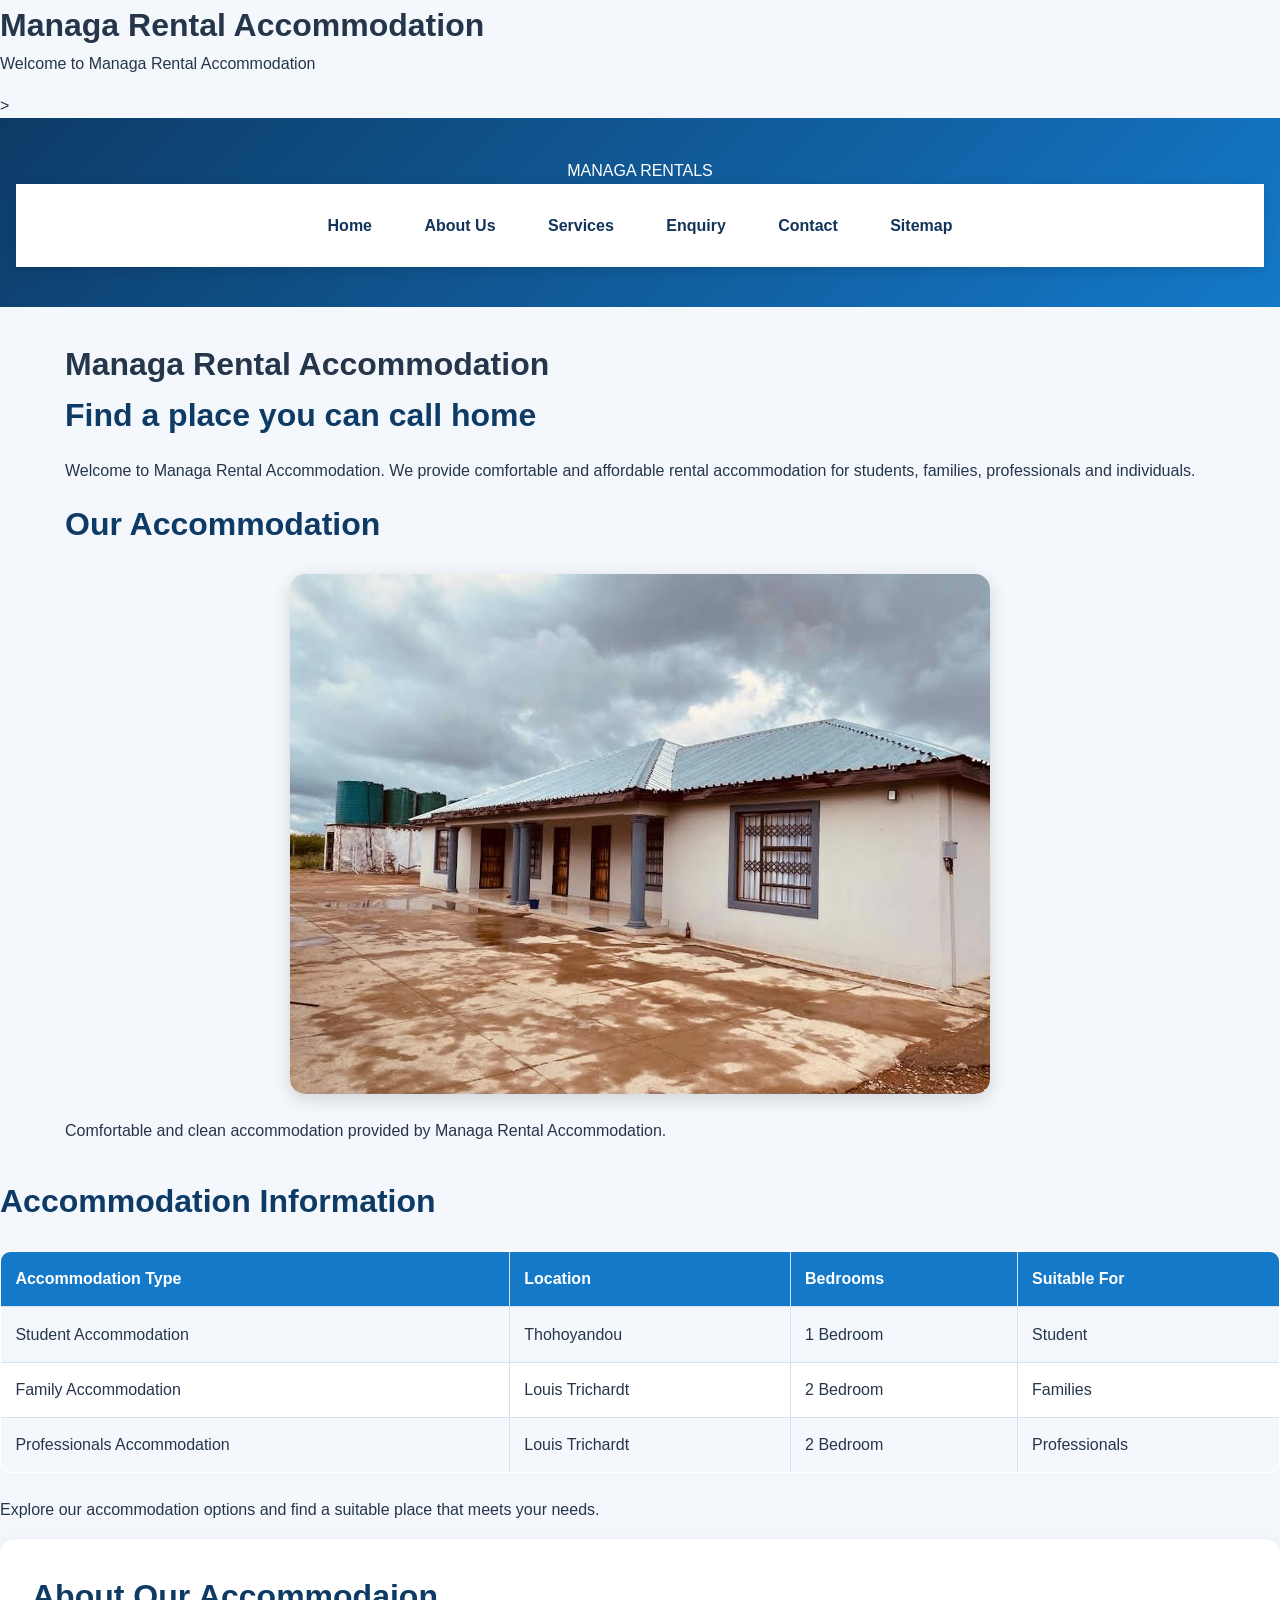
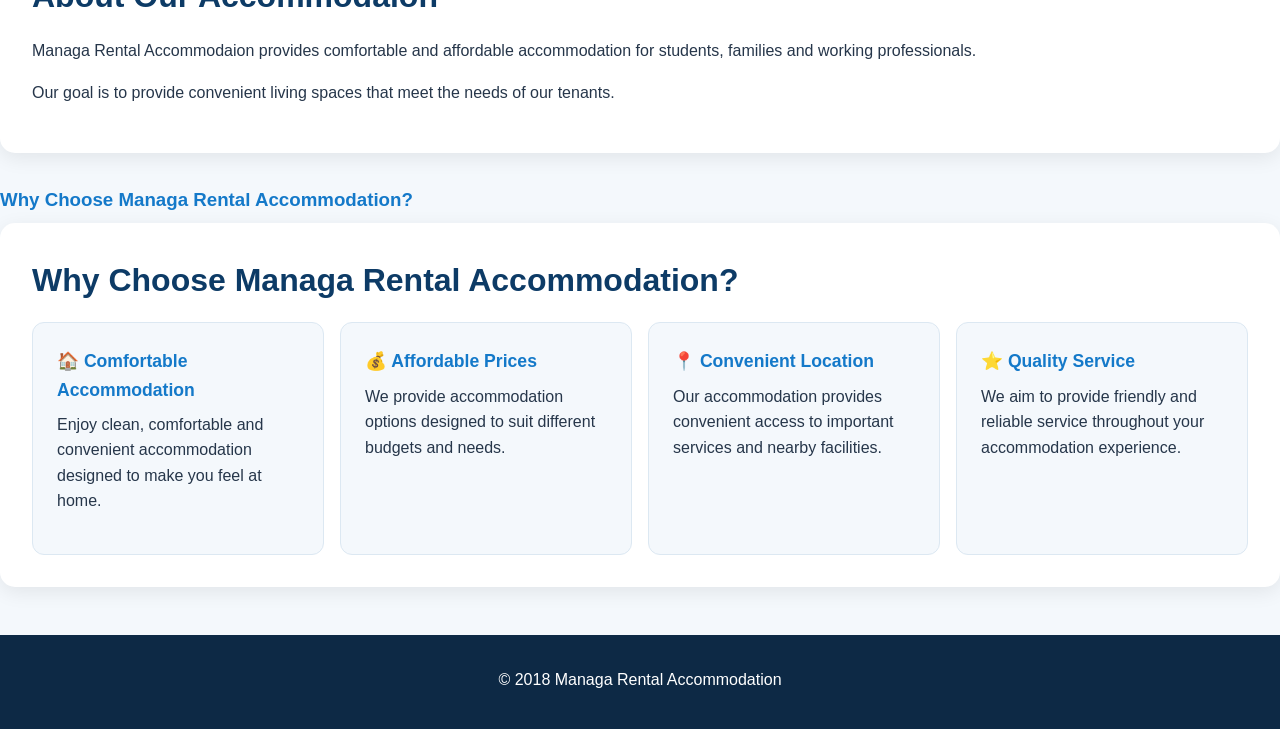
<file: index.html>
<!DOCTYPE html>
<html lang="en">
<head>
    <meta charset="UTF-8">
    <meta name="viewport" content="width=device-width, initial-scale=1.0">
    <title>Managa Rental Accommodation</title>

     <link rel="stylesheet" href="css/style.css">

</head>

<body>

    <h1>Managa Rental Accommodation</h1>

    <p>Welcome to Managa Rental Accommodation</p>
    
</body>

 <!--Website Header-->>

 <header>

    <div class="logo">
        MANAGA <span>RENTALS</span>
    </div>

    <!--Navigation Menu-->

    <nav>
        <a href="index.html">Home</a>
        <a href="about us.html">About Us</a>
        <a href="services.html">Services</a>
        <a href="enquiry.html">Enquiry</a>
        <a href="contact.html">Contact</a>
        <a href="sitemap.html">Sitemap</a>
    </nav>
      
 </header>

 <!--Main Website Content-->

 <main>

    <h1>Managa Rental Accommodation</h1>

    <h2>Find a place you can call home</h2>

    <p>Welcome to Managa Rental Accommodation.
       We provide comfortable and affordable rental accommodation for students, families, professionals and individuals.
    </p>

    <h2> Our Accommodation</h2>

    <!--Accommodation Image-->

    <figure>

    <picture>
    <img 
        src="images/accommodation-medium.jpeg"
        srcset="
            images/accommodation-small.jpeg.jpeg 480w,
            images/accommodation-medium.jpeg 800w,
            images/accommodation-large.jpeg 1200w
        "
        sizes="(max-width: 480px) 96vw,
               (max-width: 768px) 94vw,
               90vw"
           
        alt="Managa Rental Accommodation"
    >
    </picture>  

    <figcaption>
        Comfortable and clean accommodation provided by Managa Rental Accommodation.
    </figcaption>

    </figure>

    </main>

    </main>

    <h2>Accommodation Information</h2>

    <!--Accommodation Information Table-->

    <table border="1">

        <tr>
            <th>Accommodation Type</th>
            <th>Location</th>
            <th>Bedrooms</th>
            <th>Suitable For</th>
        </tr>

        <tr>
            <td>Student Accommodation</td>
            <td>Thohoyandou</td>
            <td>1 Bedroom</td>
            <td>Student</td>
        </tr>

        <tr>
            <td>Family Accommodation</td>
            <td>Louis Trichardt</td>
            <td>2 Bedroom</td>
            <td>Families</td>
        </tr>

        <tr>
            <td>Professionals Accommodation</td>
            <td>Louis Trichardt</td>
            <td>2 Bedroom</td>
            <td>Professionals</td>
        </tr>

    </table>

    <p>
        Explore our accommodation options and find a suitable place that meets your needs.
    </p>

    <!--About Our Accommodation-->

    <section>

        <h2>About Our Accommodaion</h2>

        <p>
            Managa Rental Accommodaion provides comfortable and affordable accommodation for students, families and working professionals.
        </p>

        <p>
            Our goal is to provide convenient living spaces that meet the needs of our tenants.
        </p>
        
    </section>

    <h3>Why Choose Managa Rental Accommodation?</h3>

    <section>
    <h2>Why Choose Managa Rental Accommodation?</h2>

    <div class="features-container">

        <div class="feature-card">
            <h3>🏠 Comfortable Accommodation</h3>
            <p>
                Enjoy clean, comfortable and convenient accommodation
                designed to make you feel at home.
            </p>
        </div>

        <div class="feature-card">
            <h3>💰 Affordable Prices</h3>
            <p>
                We provide accommodation options designed to suit
                different budgets and needs.
            </p>
        </div>

        <div class="feature-card">
            <h3>📍 Convenient Location</h3>
            <p>
                Our accommodation provides convenient access to
                important services and nearby facilities.
            </p>
        </div>

        <div class="feature-card">
            <h3>⭐ Quality Service</h3>
            <p>
                We aim to provide friendly and reliable service
                throughout your accommodation experience.
            </p>
        </div>

    </div>
</section>


 <!--Website Footer-->

 <footer>

    <p>
        &copy; 2018 Managa Rental Accommodation
    </p>

 </footer>

</body>

</html>
</file>
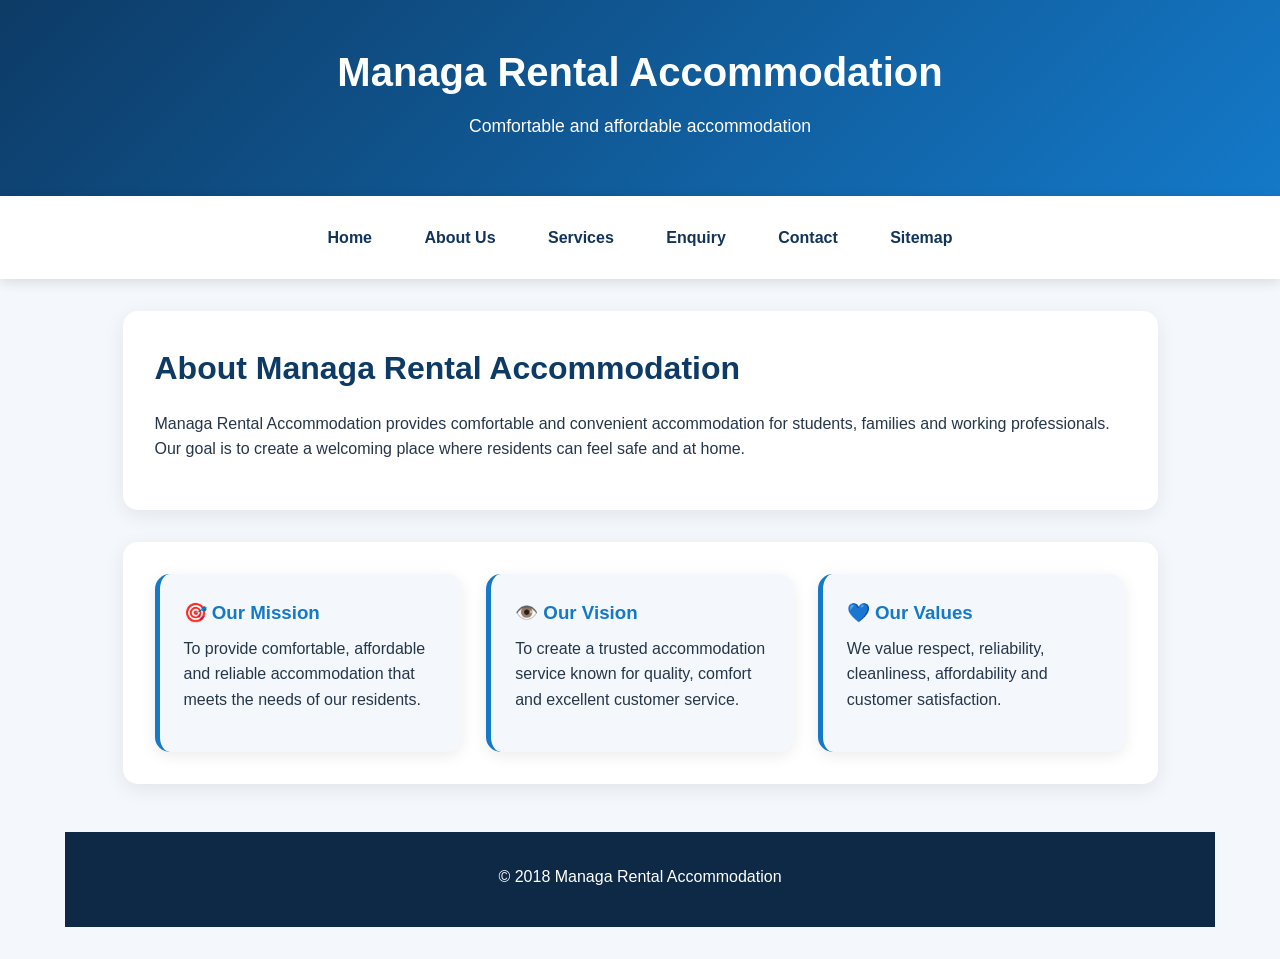
<file: about us.html>
<!DOCTYPE html>
<html lang="en">
<head>
    <meta charset="UTF-8">
    <meta name="viewport" content="width=device-width, initial-scale=1.0">
    <title>About Us - Managa Rental Accommodation</title>
    
    <link rel="stylesheet" href="css/style.css">

</head>

<body>

    <!--Website Header-->

    <header>

        <h1>Managa Rental Accommodation</h1>

        <p>
            Comfortable and affordable accommodation
        </p>

    </header>

    <!--Navigation Menu-->

    <nav>
        <a href="index.html">Home</a>
        <a href="about.html">About Us</a>
        <a href="services.html">Services</a>
        <a href="enquiry.html">Enquiry</a>
        <a href="contact.html">Contact</a>
        <a href="sitemap.html">Sitemap</a>
    </nav>

    <!--Main Content-->

    <main>

        <main>

    <section>
        <h2>About Managa Rental Accommodation</h2>

        <p>
            Managa Rental Accommodation provides comfortable and convenient
            accommodation for students, families and working professionals.
            Our goal is to create a welcoming place where residents can feel
            safe and at home.
        </p>
    </section>

    <section class="about-cards">

        <div class="about-card">
            <h3>🎯 Our Mission</h3>
            <p>
                To provide comfortable, affordable and reliable accommodation
                that meets the needs of our residents.
            </p>
        </div>

        <div class="about-card">
            <h3>👁️ Our Vision</h3>
            <p>
                To create a trusted accommodation service known for quality,
                comfort and excellent customer service.
            </p>
        </div>

        <div class="about-card">
            <h3>💙 Our Values</h3>
            <p>
                We value respect, reliability, cleanliness, affordability
                and customer satisfaction.
            </p>
        </div>

    </section>

</main>

        
    <!--Footer-->

    <footer>

        <p>
            &copy; 2018 Managa Rental Accommodation
        </p>

    </footer>
    
</body>

</html>
</file>
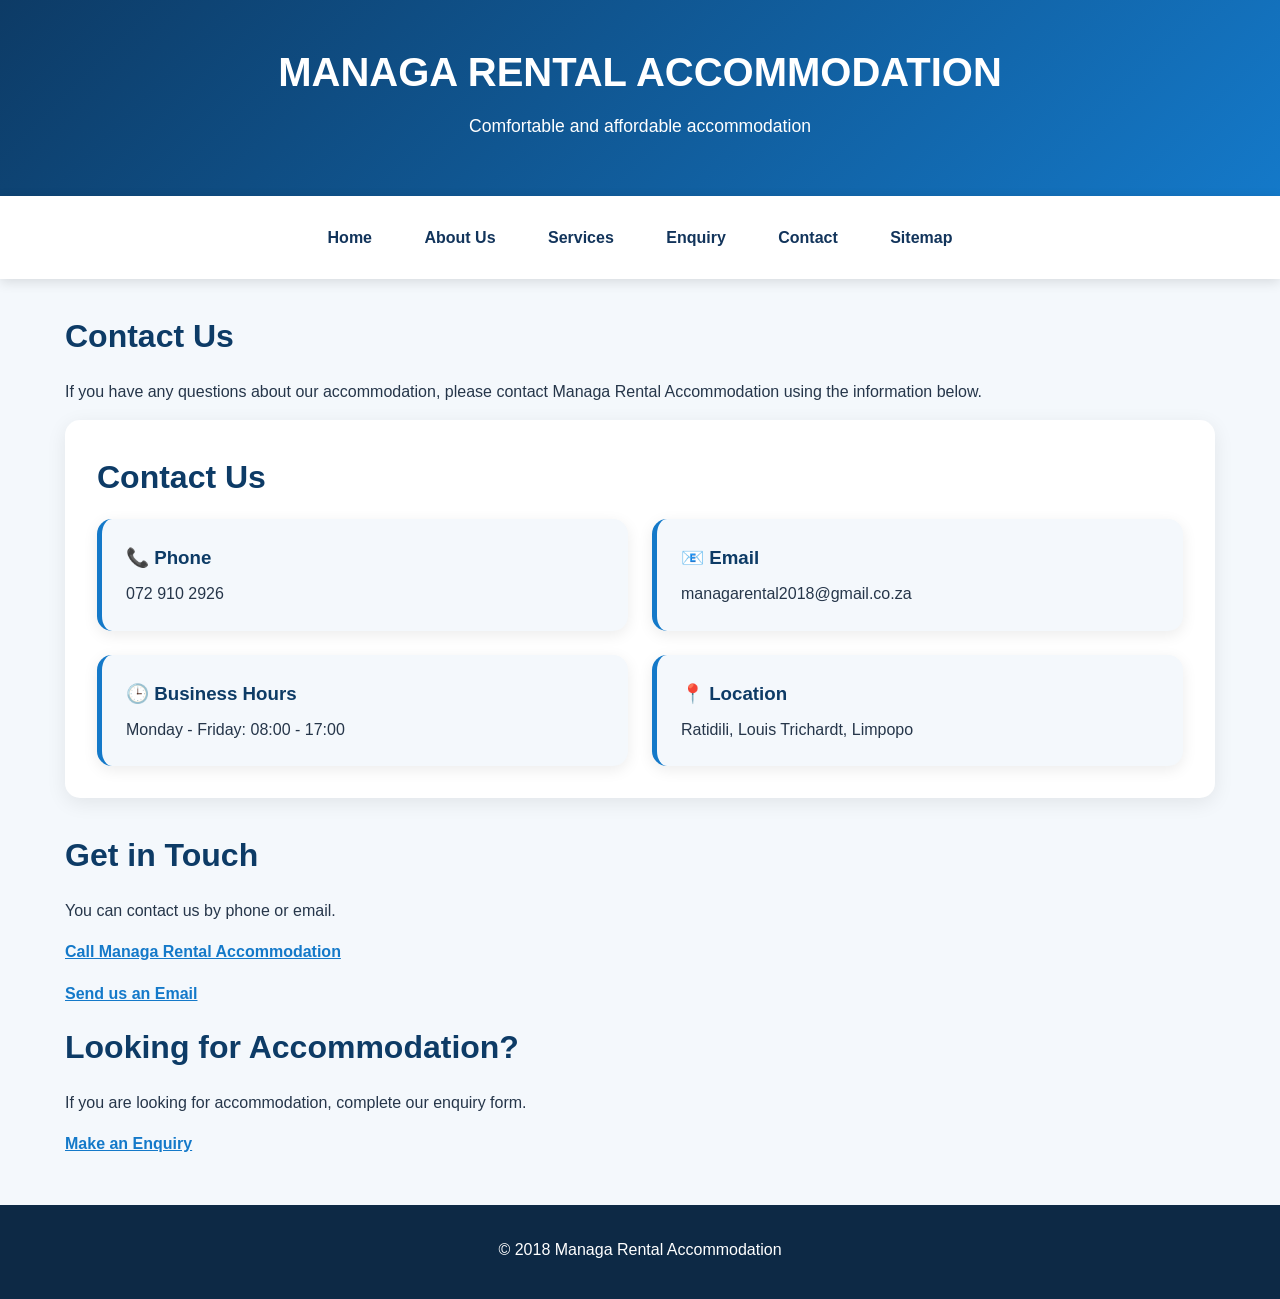
<file: contact.html>
<!DOCTYPE html>
<html lang="en">
<head>
    <meta charset="UTF-8">
    <meta name="viewport" content="width=device-width, initial-scale=1.0">
    <title>Contact Us -Managa Rental Accommodation</title>
    
    <link rel="stylesheet" href="css/style.css">

</head>

<body>

   <!-- Website Header -->

    <header>

        <h1>MANAGA RENTAL ACCOMMODATION</h1>
        
        <p>
            Comfortable and affordable accommodation
        </p>

    </header>

     <!-- Navigation Menu -->

    <nav>

        <a href="index.html">Home</a> 
        <a href="about.html">About Us</a> 
        <a href="services.html">Services</a> 
        <a href="enquiry.html">Enquiry</a> 
        <a href="contact.html">Contact</a>
        <a href="sitemap.html">Sitemap</a>

    </nav>

      <!-- Main Content -->

    <main>

        <h2>Contact Us</h2>

        <p>
            If you have any questions about our accommodation,
            please contact Managa Rental Accommodation using
            the information below.
        </p>

            <!-- Contact Information -->

          <section>
    <h2>Contact Us</h2>

    <div class="contact-cards">

        <div class="contact-card">
            <h3>📞 Phone</h3>
            <p>072 910 2926</p>
        </div>

        <div class="contact-card">
            <h3>📧 Email</h3>
            <p>managarental2018@gmail.co.za</p>
        </div>

        <div class="contact-card">
            <h3>🕒 Business Hours</h3>
            <p>Monday - Friday: 08:00 - 17:00</p>
        </div>

        <div class="contact-card">
            <h3>📍 Location</h3>
            <p>Ratidili, Louis Trichardt, Limpopo</p>
        </div>

    </div>
</section>  
  

        <!--Contact Links-->

        <h2>Get in Touch</h2>

        <p>
            You can contact us by phone or email.
        </p>

        <p>
            <a href="tel: 072 910 2926">
                Call Managa Rental Accommodation
            </a>

        </p>

        <p>
            <a href="mailto: info@managarentals.co.za">
                Send us an Email
            </a>

        </p>

        <!--Enquiry Link-->

        <h2>Looking for Accommodation?</h2>

        <p>
            If you are looking for accommodation, complete our enquiry form.
        </p>

        <p>
            <a href="enquiry.html">
                Make an Enquiry
            </a>
        </p>

    </main>

    <!--Footer-->

    <footer>
        <p>
            &copy; 2018 Managa Rental Accommodation
        </p>

    </footer>
 
    
</body>

</html>
</file>
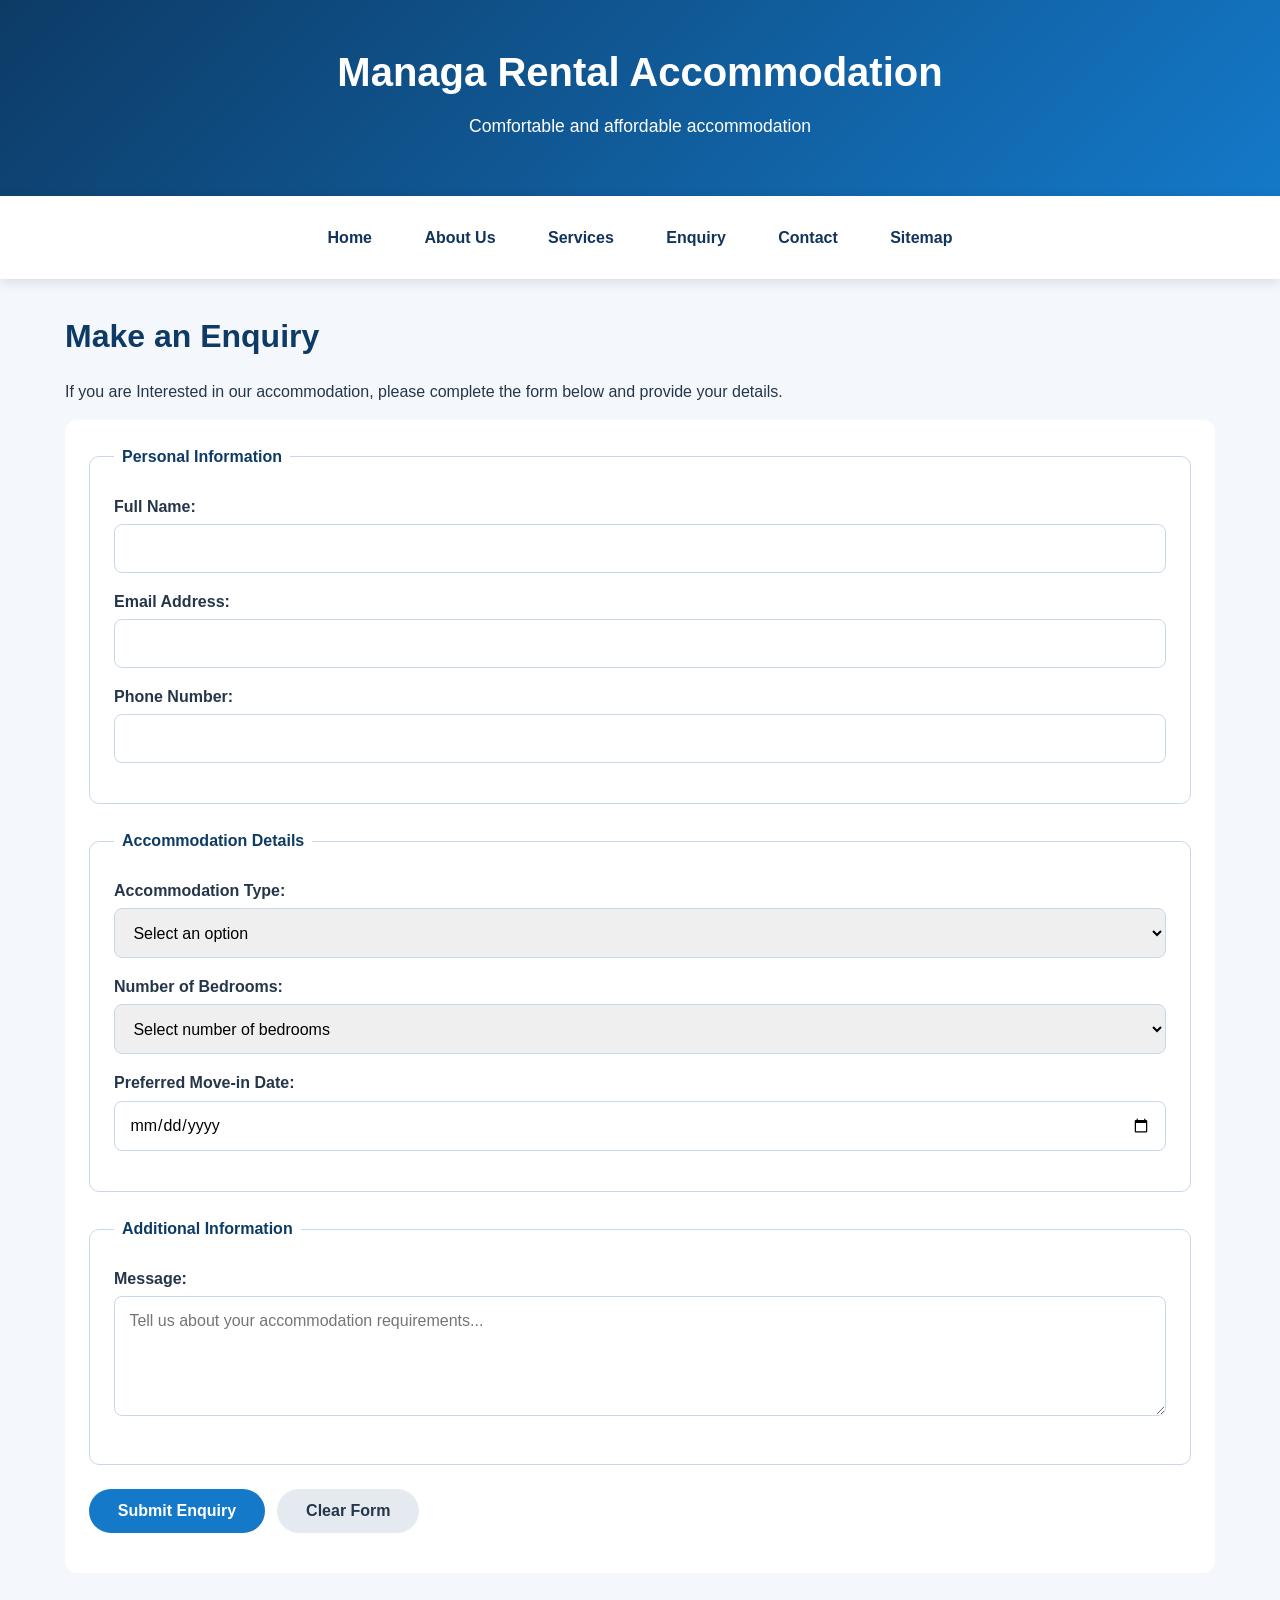
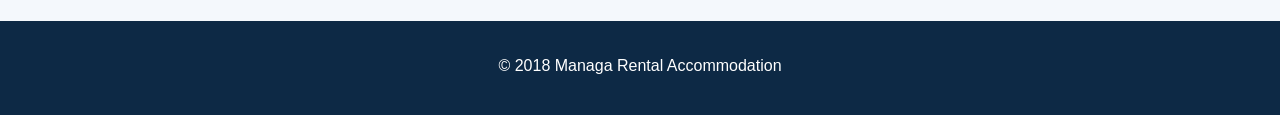
<file: enquiry.html>
<!DOCTYPE html>
<html lang="en">
<head>
    <meta charset="UTF-8">
    <meta name="viewport" content="width=device-width, initial-scale=1.0">
    <title>Enquiry - Managa Rental Accommodation</title>

    <link rel="stylesheet" href="css/style.css">

</head>

<body>

    <!--Website Header-->

    <header>

        <h1>Managa Rental Accommodation</h1>

        <p>
            Comfortable and affordable accommodation
        </p>

    </header>

    <!--Navigation Menu-->

    <nav>
         <a href="index.html">Home</a> 
        <a href="about.html">About Us</a> 
        <a href="services.html">Services</a> 
        <a href="enquiry.html">Enquiry</a> 
        <a href="contact.html">Contact</a>
        <a href="sitemap.html">Sitemap</a>

    </nav>

    <!--Main Content-->

    <main>

        <h2>Make an Enquiry</h2>

        <p>
            If you are Interested in our accommodation, please complete the form below and provide your details.
        </p>

        <!--Enquiry Form-->

        <form>

    <fieldset>
        <legend>Personal Information</legend>

        <label for="name">Full Name:</label>
        <input type="text" id="name" name="name" required>

        <label for="email">Email Address:</label>
        <input type="email" id="email" name="email" required>

        <label for="phone">Phone Number:</label>
        <input type="tel" id="phone" name="phone" required>
    </fieldset>

    <fieldset>
        <legend>Accommodation Details</legend>

        <label for="accommodation">Accommodation Type:</label>
        <select id="accommodation" name="accommodation" required>
            <option value="">Select an option</option>
            <option value="student">Student Accommodation</option>
            <option value="family">Family Accommodation</option>
            <option value="professional">Professional Accommodation</option>
        </select>

        <label for="bedrooms">Number of Bedrooms:</label>
        <select id="bedrooms" name="bedrooms">
            <option value="">Select number of bedrooms</option>
            <option value="1">1 Bedroom</option>
            <option value="2">2 Bedrooms</option>
            <option value="3">3 Bedrooms</option>
            <option value="4">4 Bedrooms</option>
        </select>

        <label for="movein">Preferred Move-in Date:</label>
        <input type="date" id="movein" name="movein">
    </fieldset>

    <fieldset>
        <legend>Additional Information</legend>

        <label for="message">Message:</label>
        <textarea id="message" name="message"
            placeholder="Tell us about your accommodation requirements..."></textarea>
    </fieldset>

    <input type="submit" value="Submit Enquiry">
    <input type="reset" value="Clear Form">

</form>
  
    </main>

    <!--Footer-->

    <footer>

        <p>
            &copy; 2018 Managa Rental Accommodation
        </p>

    </footer>
    
</body>

</html>
</file>
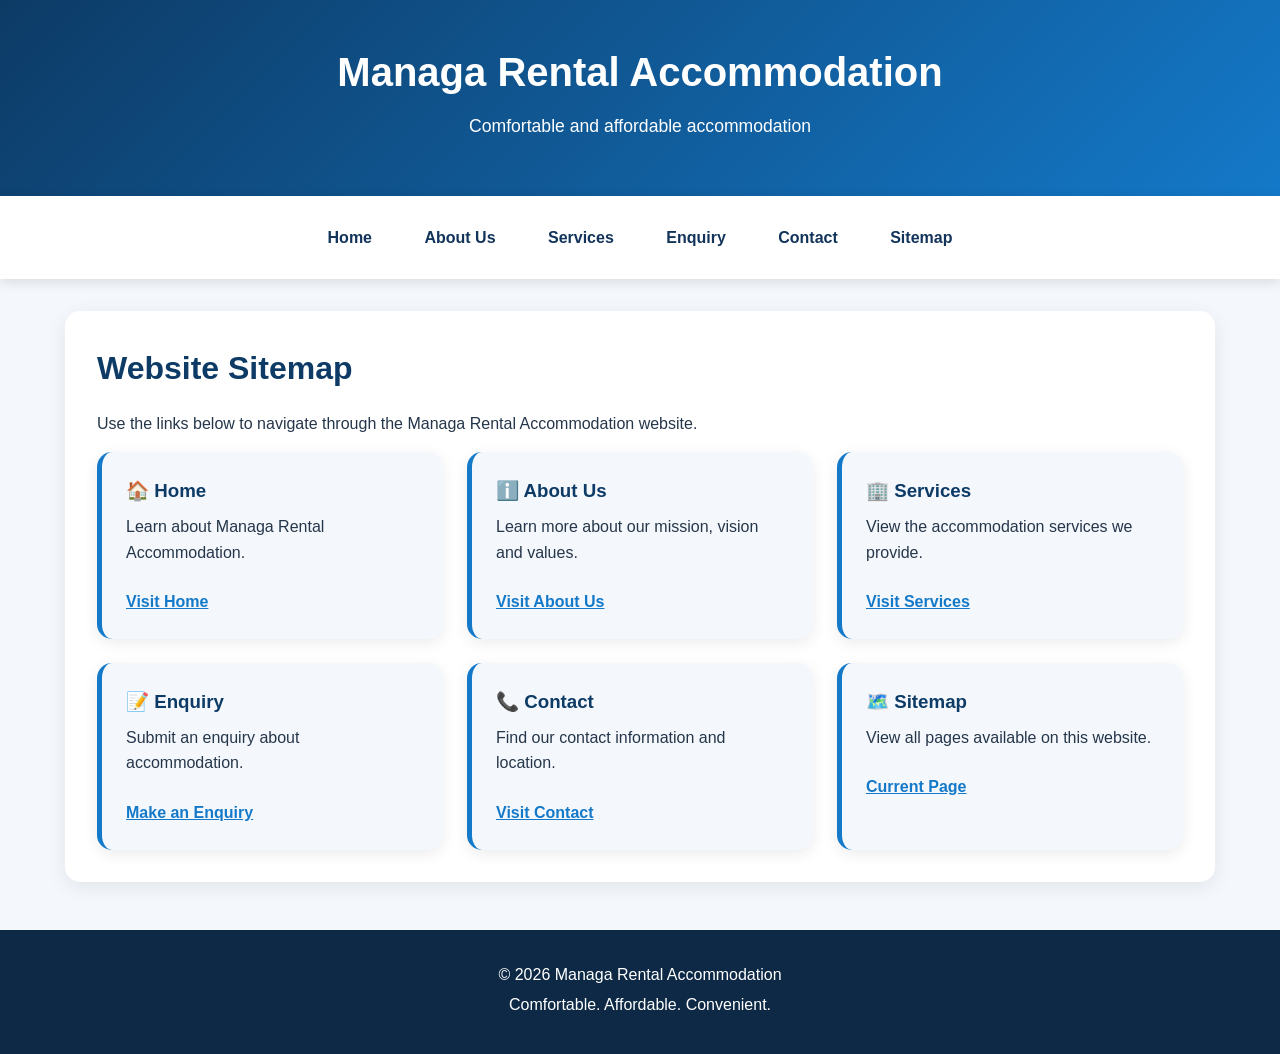
<file: sitemap.html>
<!DOCTYPE html>
<html lang="en">
<head>
    <meta charset="UTF-8">
    <meta name="viewport" content="width=device-width, initial-scale=1.0">
    <title>Sitemap - Managa Rental Accommodation</title>

    <link rel="stylesheet" href="css/style.css">
</head>

<body>

<header>
    <h1>Managa Rental Accommodation</h1>
    <p>Comfortable and affordable accommodation</p>
</header>

<nav>
    <a href="index.html">Home</a>
    <a href="about us.html">About Us</a>
    <a href="services.html">Services</a>
    <a href="enquiry.html">Enquiry</a>
    <a href="contact.html">Contact</a>
    <a href="sitemap.html">Sitemap</a>
</nav>

<main>

    <section>
        <h2>Website Sitemap</h2>
        <p>
            Use the links below to navigate through the Managa Rental
            Accommodation website.
        </p>

        <div class="sitemap-container">

            <div class="sitemap-card">
                <h3>🏠 Home</h3>
                <p>Learn about Managa Rental Accommodation.</p>
                <a href="index.html">Visit Home</a>
            </div>

            <div class="sitemap-card">
                <h3>ℹ️ About Us</h3>
                <p>Learn more about our mission, vision and values.</p>
                <a href="about us.html">Visit About Us</a>
            </div>

            <div class="sitemap-card">
                <h3>🏢 Services</h3>
                <p>View the accommodation services we provide.</p>
                <a href="services.html">Visit Services</a>
            </div>

            <div class="sitemap-card">
                <h3>📝 Enquiry</h3>
                <p>Submit an enquiry about accommodation.</p>
                <a href="enquiry.html">Make an Enquiry</a>
            </div>

            <div class="sitemap-card">
                <h3>📞 Contact</h3>
                <p>Find our contact information and location.</p>
                <a href="contact.html">Visit Contact</a>
            </div>

            <div class="sitemap-card">
                <h3>🗺️ Sitemap</h3>
                <p>View all pages available on this website.</p>
                <a href="sitemap.html">Current Page</a>
            </div>

        </div>
    </section>

</main>

<footer>
    <p>&copy; 2026 Managa Rental Accommodation</p>
    <p>Comfortable. Affordable. Convenient.</p>
</footer>

</body>
</html>
</file>
<file: css/style.css>
/*=========================================
 Managa Rental Accommodation
 Base Styles
 ==========================================*/

 /* Reset default browser spacing */

 *{
    margin: 0;
    padding: 0;
    box-sizing: border-box;
 }

 html {
   scroll-behavior: smooth;
 }

 body {
    font-family: Arial, sans-serif;
    font-size: 1rem;
    line-height: 1.6;
    background-color: #f4f8fc;
    color: #26364a;
 }


 /* ---------- Header --------- */

 header {
    background: linear-gradient(135deg, #0d3b66, #1479c9);
    color: white;
    text-align: center;
    padding: 2.5rem 1rem;
 }

 header h1 {
    font-size: 2.5rem;
    margin-bottom: 0.5rem;
 }

 header p{
    font-size: 1.1rem;
 }

 /* ---------- Navigation ---------- */

 nav {
    background-color: white;
    text-align: center;
    padding: 1rem;
    box-shadow: 0 3px 12px rgba(0, 0, 0, 0.12);
    position: sticky;
    top: 0;
    z-index: 100;
 }

 nav a {
    display: inline-block;
    color: #12345b;
    text-decoration: none;
    font-weight: bold;
    margin: 0.3rem 0.7rem;
    padding: 0.5rem 0.8rem;
    border-radius: 20px;
 }

 nav a:hover {
     background-color: #1479c9;
    color: white;
 }

 /* ---------- Main Content ---------- */

 main {
    width: 90%;
    max-width: 1150px;
    margin: 2rem auto;
 }

 /* --------- Sections --------- */

 section {
    background-color: white;
    padding: 2rem;
    margin-bottom: 2rem;
    border-radius: 15px;
    box-shadow: 0 5px 20px rgba(0, 0, 0, 0.08);
 }

 /* ---------- Headings ---------- */

 h2 {
    color: #0d3b66;
    font-size: 2rem;
    margin-bottom: 1rem;
 }

 h3 {
    color: #1479c9;
    margin-top: 1rem;
    margin-bottom: 0.5rem;
 }

 /* --------- Paragraphs ---------- */

 p {
    margin-bottom: 1rem;
 }

 /* --------- Images --------- */

 img {
    display: block;
    width: 70%;
    max-width: 700px;
    height: auto;
    margin: 1.5rem auto;
    border-radius: 15px;
    box-shadow: 0 5px 18px rgba(0, 0, 0, 0.15);
 }


 /* --------- Lists --------- */

 ul,
 ol {
    margin-left: 2rem;
    margin-bottom: 1rem;
 }

 li {
    margin-bottom: 0.6rem;
 }

 /* --------- Tables --------- */

 table {
    width: 100%;
    border-collapse: collapse;
    margin: 1.5rem 0;
    background-color: white;
    border-radius: 10px;
    overflow: hidden;
 }

 th,
 td {
    border: 1px solid #d5e1ed;
    padding: 0.9rem;
    text-align: left;
 }

 th {
    background-color: #1479c9;
    color: white;
 }

 tr:nth-child(even) {
    background-color: #f4f8fc;
 }

 /* ---------- Links ---------- */

 main a {
    color: #1479c9;
    font-weight: bold;

 }

 main a:hover {
    color: #0d3b0d;
 }


 /* --------- Forms --------- */

 form {
    background-color: white;
    padding: 1.5rem;
    border-radius: 12px;
 }

 fieldset {
    border: 1px solid #c9d8e8;
    padding: 1.5rem;
    margin-bottom: 1.5rem;
    border-radius: 10px;
 }

 legend {
    font-weight: bold;
    color: #0d3b66;
    padding: 0 0.5rem;
 }

 label {
    display: block;
    font-weight: bold;
    margin-bottom: 0.3rem;
 }

 input,
 select,
 textarea {
    width: 100%;
    padding: 0.9rem;
    margin-bottom: 1rem;
    border: 1px solid #c9d8e8;
    border-radius: 8px;
    font-family: Arial, sans-serif;
    font-size: 1rem;
 }

 input:focus,
 select:focus,
 textarea:focus {
    outline: 2px solid #1479c9;
    border-color: #1479c9;
 }

 textarea {
    resize: vertical;
    min-height: 120px;
 }

 input[type="submit"],
 input[type="reset"] {
    width: auto;
    padding: 0.8rem 1.8rem;
    margin-right: 0.5rem;
    border: none;
    cursor: pointer;
    font-weight: bold;
 }

 input[type="submit"] {
    background-color: #1479c9;
    color: white;
    border-radius: 25px;
 }

 input[type="sumbit"]:hover {
    background-color: #0d3b66;
 }

 input[type="reset"] {
    background-color: #e5eaf0;
    color: #26364a;
    border-radius: 25px;
}

input[type="reset"]:hover {
    background-color: #ccd6e0;
}


 /* ---------- Footer ---------- */

footer {
    background-color: #0d2945;
    color: white;
    text-align: center;
    padding: 2rem 1rem;
    margin-top: 3rem;
}

footer p {
    margin-bottom: 0.3rem;
}

/* =========================================
   TABLET
   ========================================= */

@media screen and (max-width: 768px) {

       .hero {
        grid-template-columns: 1fr;
    }

    header h1 {
        font-size: 2rem;
    }

    nav a {
        margin: 0.2rem;
        padding: 0.4rem 0.6rem;
    }

    main {
        width: 94%;
    }

   section {
        padding: 1.5rem;
    }

     h2 {
        font-size: 1.7rem;
    }

    table {
        font-size: 0.9rem;
    }

        .about-cards {
        grid-template-columns: 1fr 1fr;
    }

    .sitemap-container {
    grid-template-columns: 1fr 1fr;
}

}

/* =========================================
   MOBILE
   ========================================= */

@media screen and (max-width: 480px) {

       .hero {
        grid-template-columns: 1fr;
        padding: 1.2rem;
    }

    .hero-content h2 {
        font-size: 1.7rem;
    }

    body {
        font-size: 0.95rem;
    }

    header {
        padding: 1.8rem 0.8rem;
    }

    header h1 {
        font-size: 1.6rem;
    }

    nav {
        padding: 0.7rem;
    }

    nav a {
        display: block;
        margin: 0.4rem;
    }

    main {
        width: 96%;
        margin: 1rem auto;
    }

    section {
        padding: 1rem;
        border-radius: 10px;
    }

    h2 {
        font-size: 1.4rem;
    }

     h3 {
        font-size: 1.1rem;
    }

     table {
        display: block;
        overflow-x: auto;
        white-space: nowrap;
    }

    input[type="submit"],
    input[type="reset"] {
        width: 100%;
        margin-bottom: 0.6rem;
    }

        .about-cards {
        grid-template-columns: 1fr;
    }

    .contact-cards {
    grid-template-columns: 1fr;
    }

    .sitemap-container {
    grid-template-columns: 1fr;
   }
}


/* ---------- About Cards ---------- */

.about-cards {
    display: grid;
    grid-template-columns: repeat(3, 1fr);
    gap: 1.5rem;
}

.about-card {
    background-color: #f4f8fc;
    padding: 1.5rem;
    border-radius: 15px;
    border-left: 5px solid #1479c9;
    box-shadow: 0 4px 15px rgba(0, 0, 0, 0.08);
}

.about-card h3 {
    margin-top: 0;
}

.about-card:hover {
    transform: translateY(-4px);
}

/* ---------- Service Cards ---------- */

.services-container {
    display: grid;
    grid-template-columns: repeat(3, 1fr);
    gap: 1.5rem;
}

.service-card {
    background-color: white;
    padding: 1.2rem;
    border-radius: 15px;
    box-shadow: 0 5px 18px rgba(0, 0, 0, 0.10);
    transition: transform 0.3s ease;
}

.service-card:hover {
    transform: translateY(-5px);
}

.service-card img {
    margin: 0 0 1rem 0;
    height: 200px;
    object-fit: cover;
}

.service-card h3 {
    margin-top: 0;
}

/* ---------- Hero Section ---------- */

.hero {
    display: grid;
    grid-template-columns: 1fr 1fr;
    align-items: center;
    gap: 2rem;
    background: linear-gradient(135deg, #e8f4ff, #ffffff);
    padding: 2.5rem;
    overflow: hidden;
}

.hero-content h2 {
    font-size: 2.5rem;
    margin-bottom: 1rem;
}

.hero-content p {
    font-size: 1.1rem;
    margin-bottom: 1.5rem;
}

.hero picture img {
    margin: 0;
}

.hero-button {
    display: inline-block;
    background-color: #1479c9;
    color: white !important;
    text-decoration: none;
    padding: 0.8rem 1.5rem;
    border-radius: 25px;
    font-weight: bold;
}

.hero-button:hover {
    background-color: #0d3b66;
}

/* ---------- Feature Cards ---------- */

.features-container {
    display: grid;
    grid-template-columns: repeat(4, 1fr);
    gap: 1rem;
}

.feature-card {
    background-color: #f4f8fc;
    padding: 1.5rem;
    border-radius: 12px;
    border: 1px solid #dce8f2;
    transition: transform 0.3s ease, box-shadow 0.3s ease;
}

.feature-card h3 {
    margin-top: 0;
    font-size: 1.1rem;
}

.feature-card:hover {
    transform: translateY(-5px);
    box-shadow: 0 8px 20px rgba(0, 0, 0, 0.12);
}

/* ---------- Contact Cards ---------- */

.contact-cards {
    display: grid;
    grid-template-columns: repeat(2, 1fr);
    gap: 1.5rem;
}

.contact-card {
    background-color: #f4f8fc;
    padding: 1.5rem;
    border-radius: 15px;
    border-left: 5px solid #1479c9;
    box-shadow: 0 4px 15px rgba(0, 0, 0, 0.08);
}

.contact-card h3 {
    margin-top: 0;
    color: #0d3b66;
}

.contact-card p {
    margin-bottom: 0;
}

/* ---------- Sitemap Cards ---------- */

.sitemap-container {
    display: grid;
    grid-template-columns: repeat(3, 1fr);
    gap: 1.5rem;
}

.sitemap-card {
    background-color: #f4f8fc;
    padding: 1.5rem;
    border-radius: 15px;
    border-left: 5px solid #1479c9;
    box-shadow: 0 4px 15px rgba(0, 0, 0, 0.08);
}

.sitemap-card h3 {
    margin-top: 0;
    color: #0d3b66;
}

.sitemap-card a {
    display: inline-block;
    margin-top: 0.5rem;
}
</file>
